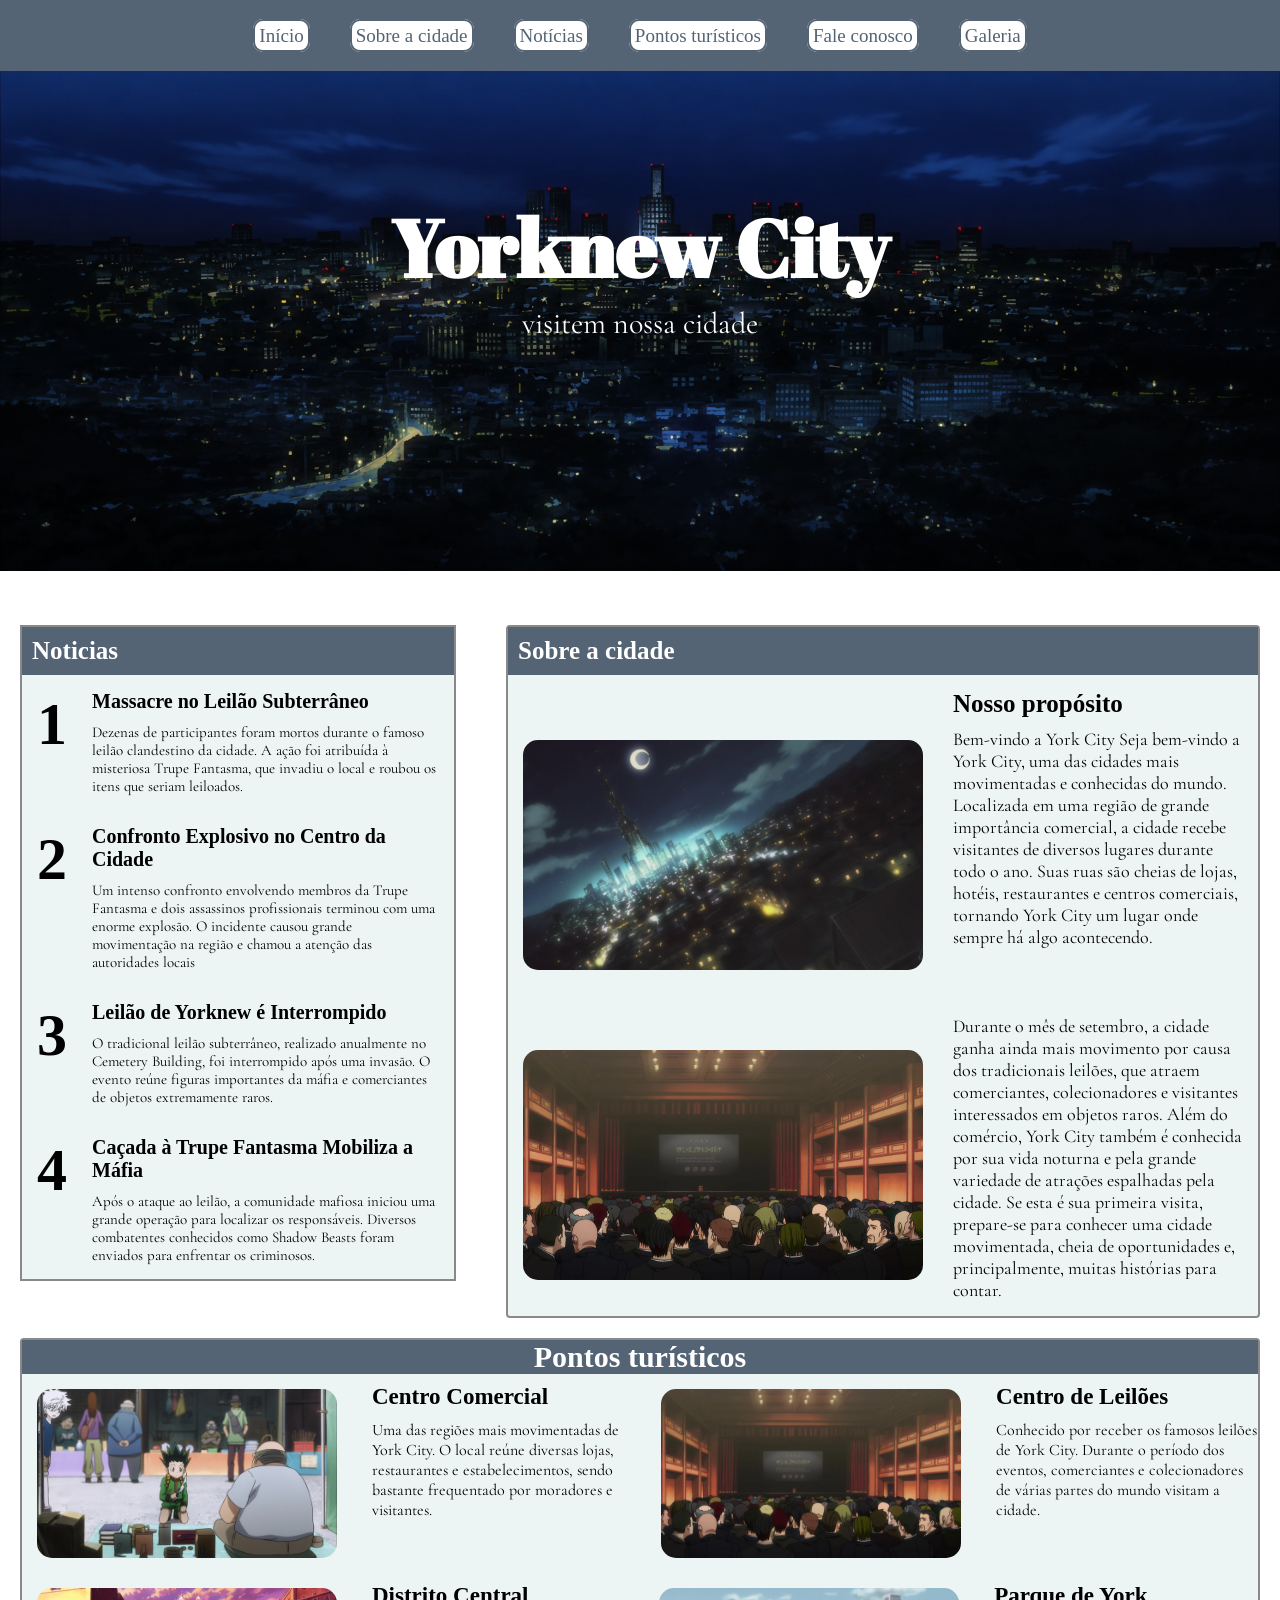
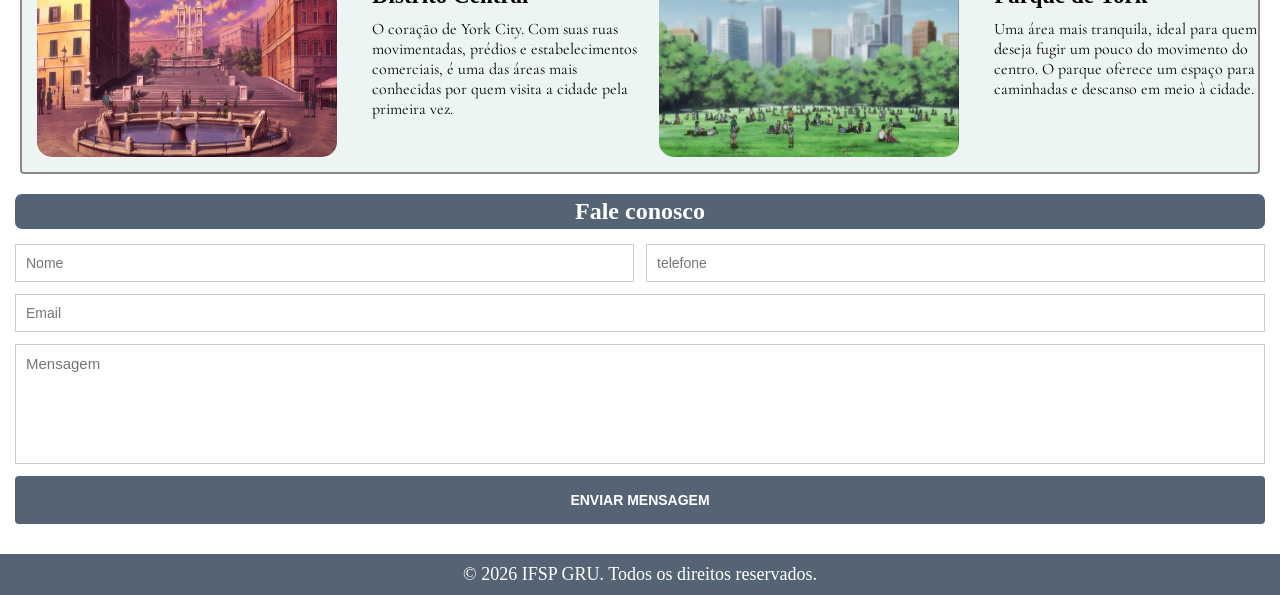
<file: index.html>
<!DOCTYPE html>
<html lang="pt-br">
<head>
    <meta charset="UTF-8">
    <meta name="viewport" content="width=device-width, initial-scale=1.0">
    <title>Minha cidade</title>
    <link rel="stylesheet" href="css/estilos.css">
    <link rel="icon" type="image/png" href="img/bandeira.jpg">

    <link rel="preconnect" href="https://fonts.googleapis.com">
    <link rel="preconnect" href="https://fonts.gstatic.com" crossorigin>
    <link href="https://fonts.googleapis.com/css2?family=Abril+Fatface&display=swap" rel="stylesheet">
    <link rel="preconnect" href="https://fonts.googleapis.com">
    <link rel="preconnect" href="https://fonts.gstatic.com" crossorigin>
    <link href="https://fonts.googleapis.com/css2?family=Cormorant+Garamond:ital,wght@0,300..700;1,300..700&display=swap" rel="stylesheet">
    </head>
<body>

    <nav>
        <ul>
            <li><a href="#inicio">Início</a></li>
            <li><a href="#sobre">Sobre a cidade</a></li>
            <li><a href="#noticias">Notícias</a></li>
            <li><a href="#pontos">Pontos turísticos</a></li>
            <li><a href="#fale">Fale conosco</a></li>
            <li><a href="galeria.html">Galeria</a></li>
        </ul>
    </nav>

    <!--part 1 img indrodução-->

    <header class="imagem">
        <img src="img/indroducao_cidade.png" alt="Vista panorâmica noturna da cidade de York, com diversos edifícios iluminados, arranha-céus ao fundo e ruas iluminadas sob um céu azul-escuro." id="inicio">
        <h1>Yorknew City</h1>
        <p>visitem nossa cidade</p>
    </header>

    <!--part 2 noticias-->

    <section class="cont" id="noticias">
        <aside>

            <h2>Noticias</h2>

            <section class="hori">
                <h3>1</h3>

                <div class="coluna">
                    <h4>Massacre no Leilão Subterrâneo</h4>
                    <p>Dezenas de participantes foram mortos durante o famoso leilão clandestino da cidade. A ação foi atribuída à misteriosa Trupe Fantasma, que invadiu o local e roubou os itens que seriam leiloados.</>
                </div>
            </section>


            <section class="hori">
                <h3>2</h3>

                <div class="coluna">
                    <h4>Confronto Explosivo no Centro da Cidade</h4>
                    <p>Um intenso confronto envolvendo membros da Trupe Fantasma e dois assassinos profissionais terminou com uma enorme explosão. O incidente causou grande movimentação na região e chamou a atenção das autoridades locais</>
                </div>
            </section>


            <section class="hori">
                <h3>3</h3>

                <div class="coluna">
                    <h4>Leilão de Yorknew é Interrompido</h4>
                    <p>O tradicional leilão subterrâneo, realizado anualmente no Cemetery Building, foi interrompido após uma invasão. O evento reúne figuras importantes da máfia e comerciantes de objetos extremamente raros.</>
                </div>
            </section>



            <section class="hori">
                <h3>4</h3>

                <div class="coluna">
                    <h4>Caçada à Trupe Fantasma Mobiliza a Máfia</h4>
                    <p>Após o ataque ao leilão, a comunidade mafiosa iniciou uma grande operação para localizar os responsáveis. Diversos combatentes conhecidos como Shadow Beasts foram enviados para enfrentar os criminosos.</>
                </div>

        </aside>

        <!--part 3 Sobre-->

        <section class="flex">
            <main class="sobre">
                <h2 id="sobre">Sobre a cidade </h2>

                    <section class="hori">
                        <div class="coluna2">
                            <img src="img/sobre_cidade.jpeg" alt="Vista noturna da cidade de York, com arranha-céus iluminados, uma torre alta e uma lua crescente brilhando no céu escuro.">
                            <img src="img/leilao.jpg" alt="Interior de um grande salão de leilões, com dezenas de pessoas sentadas diante de um palco iluminado por luzes quentes e cortinas vermelhas.">
                        </div>
                        <div class="coluna">
                            <h3>Nosso propósito</h3>
                            <p>
                                Bem-vindo a York City
                                Seja bem-vindo a York City, uma das cidades mais movimentadas e conhecidas do mundo. Localizada em uma região de grande importância comercial, a cidade recebe visitantes de diversos lugares durante todo o ano. Suas ruas são cheias de lojas, hotéis, restaurantes e centros comerciais, tornando York City um lugar onde sempre há algo acontecendo.
                            </p>

                            <p style="margin-top:67px;">
                                Durante o mês de setembro, a cidade ganha ainda mais movimento por causa dos tradicionais leilões, que atraem comerciantes, colecionadores e visitantes interessados em objetos raros. Além do comércio, York City também é conhecida por sua vida noturna e pela grande variedade de atrações espalhadas pela cidade. Se esta é sua primeira visita, prepare-se para conhecer uma cidade movimentada, cheia de oportunidades e, principalmente, muitas histórias para contar.
                            </p>
                        </div>
                    </section>
            </>
        </section>
    </section>

        <!--part 4 Pontos turísticos-->

        <article>
            <h2 id="pontos">Pontos turísticos</h2> 
            <section>
                <div class="hori">
    
                        <img src="img/centro_comercial.jpg" alt="Feira de rua em York, com vendedores expondo diversos objetos e mercadorias no chão, enquanto um jovem de roupa verde observa um item diante de um comerciante.">
                    <div class="culuna">
                        <h3>Centro Comercial</h3>
                        <p>Uma das regiões mais movimentadas de York City. O local reúne diversas lojas, restaurantes e estabelecimentos, sendo bastante frequentado por moradores e visitantes.</p>
                    </div>
                </div>
    
    
                <div class="hori">
    
                        <img src="img/leilao.jpg" alt="Interior de um grande salão de leilões, com dezenas de pessoas sentadas diante de um palco iluminado por luzes quentes e cortinas vermelhas.">
                    <div class="culuna">
                        <h3>Centro de Leilões</h3>
                        <p>Conhecido por receber os famosos leilões de York City. Durante o período dos eventos, comerciantes e colecionadores de várias partes do mundo visitam a cidade.</p>
                    </div>
                </div>
            </section>

            <section>
                <div class="hori">
        
                    <img src="img/distrito_central.png" alt="Praça central de York, com uma grande fonte em primeiro plano, uma escadaria ampla e uma imponente construção de torres ao fundo, cercada por edifícios e pessoas sob um céu rosado.">
                    <div class="culuna">
                        <h3>Distrito Central</h3>
                        <p>O coração de York City. Com suas ruas movimentadas, prédios e estabelecimentos comerciais, é uma das áreas mais conhecidas por quem visita a cidade pela primeira vez.</p>
                    </div>
                </div>
        
        
                <div class="hori">
        
                    <img src="img/parque_york.jpg" alt="Parque urbano de York, com uma ampla área verde, árvores ao fundo e várias pessoas aproveitando o espaço, tendo arranha-céus ao fundo sob um céu azul.">
                    <div class="culuna">
                        <h3>Parque de York</h3>
                        <p>Uma área mais tranquila, ideal para quem deseja fugir um pouco do movimento do centro. O parque oferece um espaço para caminhadas e descanso em meio à cidade.</p>
                    </div>
                </div>
            </section>

        </article>

        <!--parte 5 comentario-->

        <footer>
            <h2>Fale conosco </h2>
            <form action="mailto:contato@techsolutions.com.br" method="post" enctype="text/plain" class="formulario" id="fale">

                <input type="text" name="nome" placeholder="Nome">
                <input type="tel" name="telefone" placeholder="telefone">
                <input type="email" name="email" placeholder="Email">
                <textarea name="mensagem" placeholder="Mensagem"></textarea>
        
                <button type="submit"> 
                    ENVIAR MENSAGEM 
                </button>
                </form>
                
                <p>&copy 2026 IFSP GRU. Todos os direitos reservados.</p>
        </footer>
    
</body>
</html>
</file>
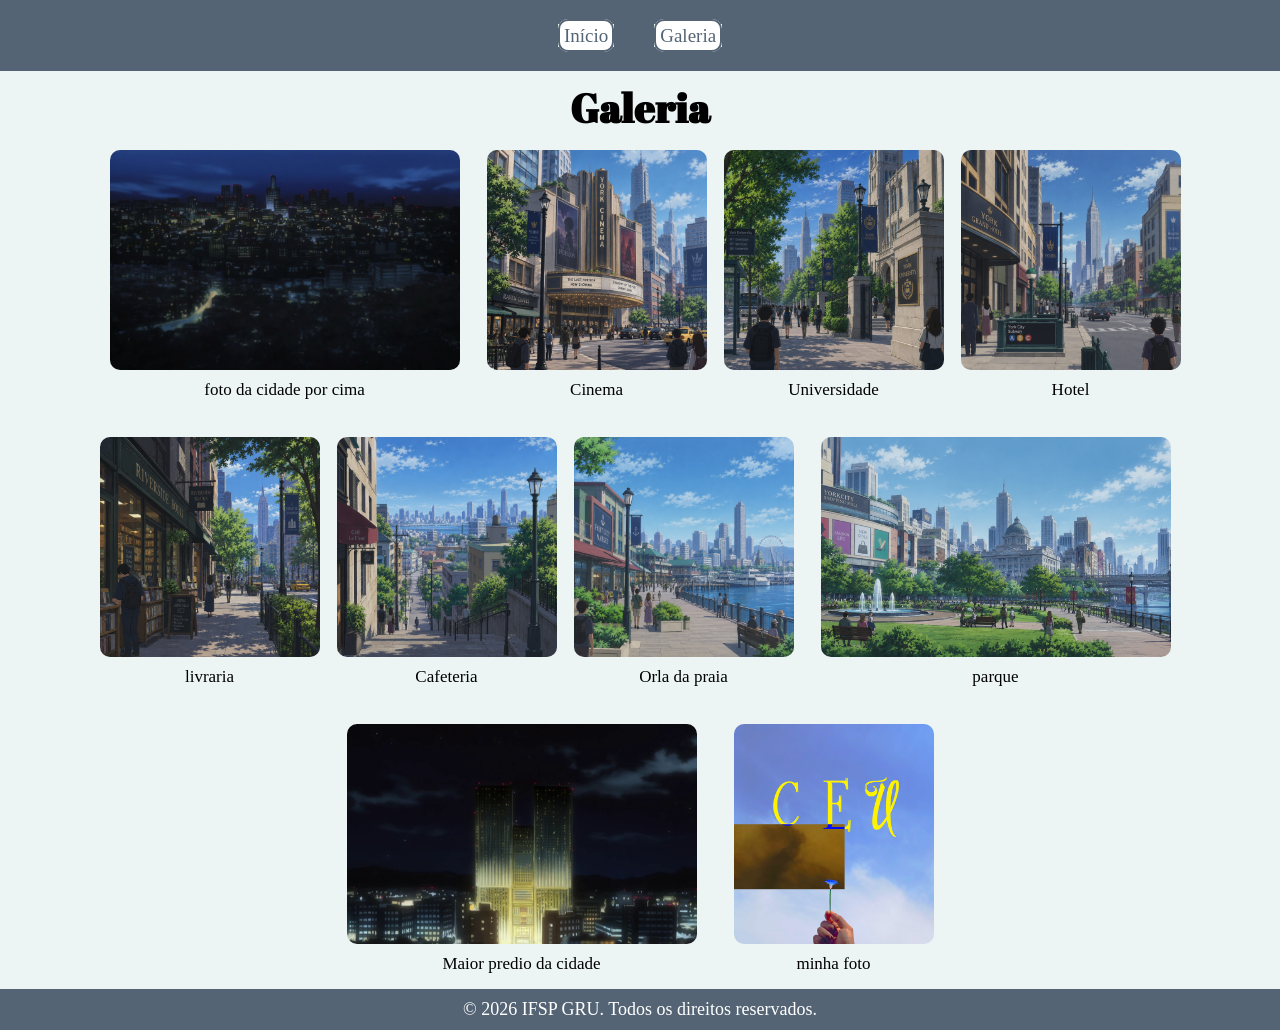
<file: galeria.html>
<!DOCTYPE html>
<html lang="pt-br">
<head>
    <meta charset="UTF-8">
    <meta name="viewport" content="width=device-width, initial-scale=1.0">
    <title>Galeria</title>
    <link rel="stylesheet" href="css/galeia.css">
    <link rel="icon" type="image/png" href="img/bandeira.jpg">

<link rel="preconnect" href="https://fonts.googleapis.com">
<link rel="preconnect" href="https://fonts.gstatic.com" crossorigin>
<link href="https://fonts.googleapis.com/css2?family=Abril+Fatface&display=swap" rel="stylesheet">
<link rel="preconnect" href="https://fonts.googleapis.com">
<link rel="preconnect" href="https://fonts.gstatic.com" crossorigin>
<link href="https://fonts.googleapis.com/css2?family=Cormorant+Garamond:ital,wght@0,300..700;1,300..700&display=swap" rel="stylesheet">
</head>
<body>

    <nav>
        <ul>
            <li><a href="index.html">Início</a></li>
            <li><a href="galeria.html">Galeria</a></li>
        </ul>
    </nav>


    <h2>Galeria</h2>
    <figure>
        <div class="vertical">
            <img src="img/galeria/cima_cidade.jpg" alt="Vista panorâmica noturna de York, com inúmeros edifícios iluminados, arranha-céus ao fundo e ruas que brilham sob um céu azul-escuro e nublado.">
            <p>foto da cidade por cima</p>
        </div>

        <div class="vertical">
            <img src="img/galeria/cinema.png" alt="Cinema York em uma movimentada rua da cidade, cercado por arranha-céus, com cartazes de filmes na fachada, pessoas caminhando e táxis passando pela avenida">
            <p>Cinema</p>
        </div>

        <div class="vertical">
            <img src="img/galeria/escola.png" alt="Universidade de York, com uma imponente construção de arquitetura clássica, árvores ao longo da calçada e estudantes caminhando pelo campus, cercado por edifícios altos sob um céu azul">
            <p>Universidade</p>
        </div>

        <div class="vertical">
            <img src="img/galeria/hotel.png" alt="York Grand Hotel em uma movimentada avenida da cidade, cercado por edifícios altos, árvores e veículos, com a entrada do metrô de York em primeiro plano e um céu azul ao fundo.">
            <p>Hotel</p>
        </div>

        <div class="vertical">
            <img src="img/galeria/livraria.png" alt="Livraria Riverside Books em uma calçada arborizada de York, com estantes repletas de livros, vitrines iluminadas e pessoas caminhando pela rua, cercada por edifícios altos.">
            <P>livraria</P>
        </div>

        <div class="vertical">
            <img src="img/galeria/cafe.png" alt="Café Le Fleur em uma rua inclinada de York, com escadarias, casas e prédios cercados por árvores, além de uma vista panorâmica dos arranha-céus e da ponte ao fundo.">
            <p>Cafeteria</p>
        </div>

        <div class="vertical">
            <img src="img/galeria/orla.png" alt="Orla de York com um calçadão à beira-mar, lojas e restaurantes, barcos atracados no porto e uma roda-gigante ao fundo, com arranha-céus sob um céu azul ensolarado.">
            <p>Orla da praia</p>
        </div>
    
        <div class="vertical">
            <img src="img/galeria/park.png" alt="Parque central de York, com fontes, áreas verdes e bancos, localizado ao lado do York City Shopping Mall, com edifícios históricos, arranha-céus e uma ponte ao fundo.">
            <p>parque</p>
        </div>

        <div class="vertical">
            <img src="img/galeria/predio_central.jpg" alt="Edifício central de York durante a noite, com uma imponente torre iluminada em tons dourados, cercada por prédios comerciais com janelas acesas sob um céu escuro e nublado.">
            <p>Maior predio da cidade</p>
        </div>

        <div class="vertical">
            <img src="img/galeria/minha_foto.png" alt="Mão segurando uma pequena flor azul diante de um céu azul, com as letras “C”, “E” e “u” em amarelo sobre a imagem.">
            <p>minha foto</p>
        </div>
    </figure>

    <footer>
        <p>&copy 2026 IFSP GRU. Todos os direitos reservados.</p>
    </footer>
</body>
</file>
<file: css/estilos.css>
*{
    margin: 0;
}

/*Menu*/

nav img{
    width: 100px;
    height: 50px;
}

ul p{
    display: flex;
    align-items: center;
    color: white;
    font-size: 30px;
}

ul{
    display: flex;
    flex-direction: row;
    justify-content: center;
    align-items: center;
    font-size: 20px;
    gap: 40px;
    padding: 24px;
    background-color: #546474;
    list-style: none;
}

a{
    color: inherit;
    text-decoration: none;
    color: #546474;
    font-size: 19px;
    border: 2px solid;
    background-color: white;
    padding: 4px;
    border-radius: 10px;
}

a:hover{
    color: black;
    font-size: 20px;
}

/*part 1 img indrodução*/

.imagem{
    position: relative;
}

.imagem img{
    height: 500px;
    width: 100%;
}

.imagem h1{
    position: absolute;
    font-size: 80px;
    top: 35%;
    left: 50%;
    transform: translate(-50%, -50%);
    color: white;
    font-family: 'Abril Fatface', sans-serif;
}

.imagem p{
    position: absolute;
    font-size: 30px;
    top: 50%;
    left: 50%;
    transform: translate(-50%, -50%);
    color: white;
    font-family: "Cormorant Garamond", serif;
    font-optical-sizing: auto;
}

/*part 2 noticias*/

.cont{
    margin-top: 50px;
    display: flex;
    align-items: flex-start;
    gap: 50px;
}

aside{
    flex: 1;
    border: 2px solid;
    border-color: #898989;
    margin-left: 20px;
    background-color: #ecf4f4;
}

aside h2{
    font-size: 25px;
    background-color: #546474;
    color: white;
    padding: 10px;
}

aside h3{
    font-size: 60px;
    margin-right: 10px;
    margin-left: 15px;
    margin-top: 15px;
}

aside h4{
    font-size: 20px;
    margin-bottom: 10px;
}

aside p{
    font-size: 15px;
    font-family: "Cormorant Garamond", serif;
    font-optical-sizing: auto;
}

/*part 3 sobre*/

.flex{
    display: flex;
    justify-content: center;
}

.sobre{
    border: 2px solid ;
    border-color: #898989;
    border-radius: 4px;
    max-width: 750px;
    flex-direction: column;
    background-color: #ecf4f4;
    margin-right: 20px;
}

.sobre h2{
    font-size: 25px;
    background-color: #546474;
    color: white;
    padding: 10px;
}

.sobre h3{
    font-size: 25px;
    margin-bottom: 10px;
}

.sobre p{
    font-size: 18px;
    font-family: "Cormorant Garamond", serif;
    font-optical-sizing: auto;
}

.sobre img{
    margin-top: 50px;
    width: 400px;
    height: 230px;
    padding: 15px;
    border-radius: 30px;
}

.hori{
    display: flex;
}

.coluna{
    display: flex;
    flex-direction: column;
    padding: 15px;
}

.coluna2{
    display: flex;
    flex-direction: column;
}

/*part 4 noticias*/

article{
    border: 2px solid ;
    border-color: #898989;
    border-radius: 4px;
    flex-direction: column;
    background-color: #ecf4f4;
    margin-top: 100px;
    display: flex;
    margin: 20px;
}

article p{
    font-size: 16px;
    font-family: "Cormorant Garamond", serif;
    font-optical-sizing: auto;
    margin-left: 20px;
    margin-top: 10px;
}

article h2{
    display: flex;
    justify-content: center;
    font-size: 30px;
    background-color: #546474;
    color: white;
}

article h3{
    font-size: 23px;
    margin-left: 20px;
    margin-top: 10px;
}

article img{
    width: 300px;
    height: 172,5px;
    padding: 15px;
    border-radius: 30px;
}
article > section {
    display: flex
}


/*parte 5 comentario*/

footer h2{
    color: white;
    margin-left: 15px;
    margin-right: 15px;
    border: 4px #546474 solid;
    border-radius: 7px;
    background-color: #546474;
    display: flex;
    justify-content: center;
}

.formulario{
    display: flex;
    flex-wrap: wrap;
    gap: 12px;
    padding: 15px;
    font-family: Arial, sans-serif;
    font-size: 15px;
    flex: 1.5;
}

.formulario input{
    box-sizing: border-box;
    padding: 10px;
    border: 1px solid #ccc;
    font-size: 14px;
    flex: 1;
    min-width: 200px;
}

.formulario input[type="email"]{
    flex-basis: 100%;
}

.formulario textarea{
    box-sizing: border-box;
    width: 100%;
    height: 120px;
    resize: none;
    padding: 10px;
    border: 1px solid #ccc;
    font-family: Arial, sans-serif;
    font-size: 15px;
}

.formulario button{
    width: 100%;
    height: 48px;
    border-radius: 4px;
    background-color: #546474;
    color: white;
    font-size: 14px;
    font-weight: bold;
    cursor: pointer;
    border: none;
}

.formulario button span{
    font-size: 24px;
    margin-left: 15px;
    vertical-align: -2px;
}

footer p{
    text-align: center;
    margin-top: 15px;
    padding: 10px;
    font-size: 18px;
    background-color:#546474;
    color: white;
}
</file>
<file: css/galeia.css>
*{
    margin: 0;
    background-color: #ecf4f4;
}

/*Menu*/

nav img{
    width: 100px;
    height: 50px;
}

ul p{
    display: flex;
    align-items: center;
    color: white;
    font-size: 30px;
}

ul{
    display: flex;
    flex-direction: row;
    justify-content: center;
    align-items: center;
    font-size: 20px;
    gap: 40px;
    padding: 24px;
    background-color: #546474;
    list-style: none;
}

a{
    color: inherit;
    text-decoration: none;
    color: #546474;
    font-size: 19px;
    border: 2px solid;
    background-color: white;
    padding: 4px;
    border-radius: 10px;
}

a:hover{
    color: black;
    font-size: 20px;
}

h2{
    padding: 10px;
    font-size: 40px;
    text-align: center;
    font-family: 'Abril Fatface', sans-serif;
}

figure {
    display: flex;
    flex-wrap: wrap;
    justify-content: center;
    margin: 5px;
    gap: 37px;
}

img {
height: 200px;

    /* Tamanho inicial de cada imagem */
    flex-basis: 220px;

    /* Permite diminuir se faltar espaço */
    flex-shrink: 1;

    /* Permite crescer se houver espaço sobrando */
    flex-grow: 1;

    min-width: 200px;
    max-width: 350px;

    object-fit: cover;

    border-radius: 10px;

    transition: 0.3s;
}

img:hover{
    transform: scale(1.05);
    box-shadow: 0 0 15px rgb(0, 0, 0);
}

.vertical{
    display: flex;
    flex-direction: column;
    align-items: center;
    font-size: 17px;
    gap: 10px;
}

footer p{
    text-align: center;
    margin-top: 15px;
    padding: 10px;
    font-size: 18px;
    background-color:#546474;
    color: white;
}
</file>
